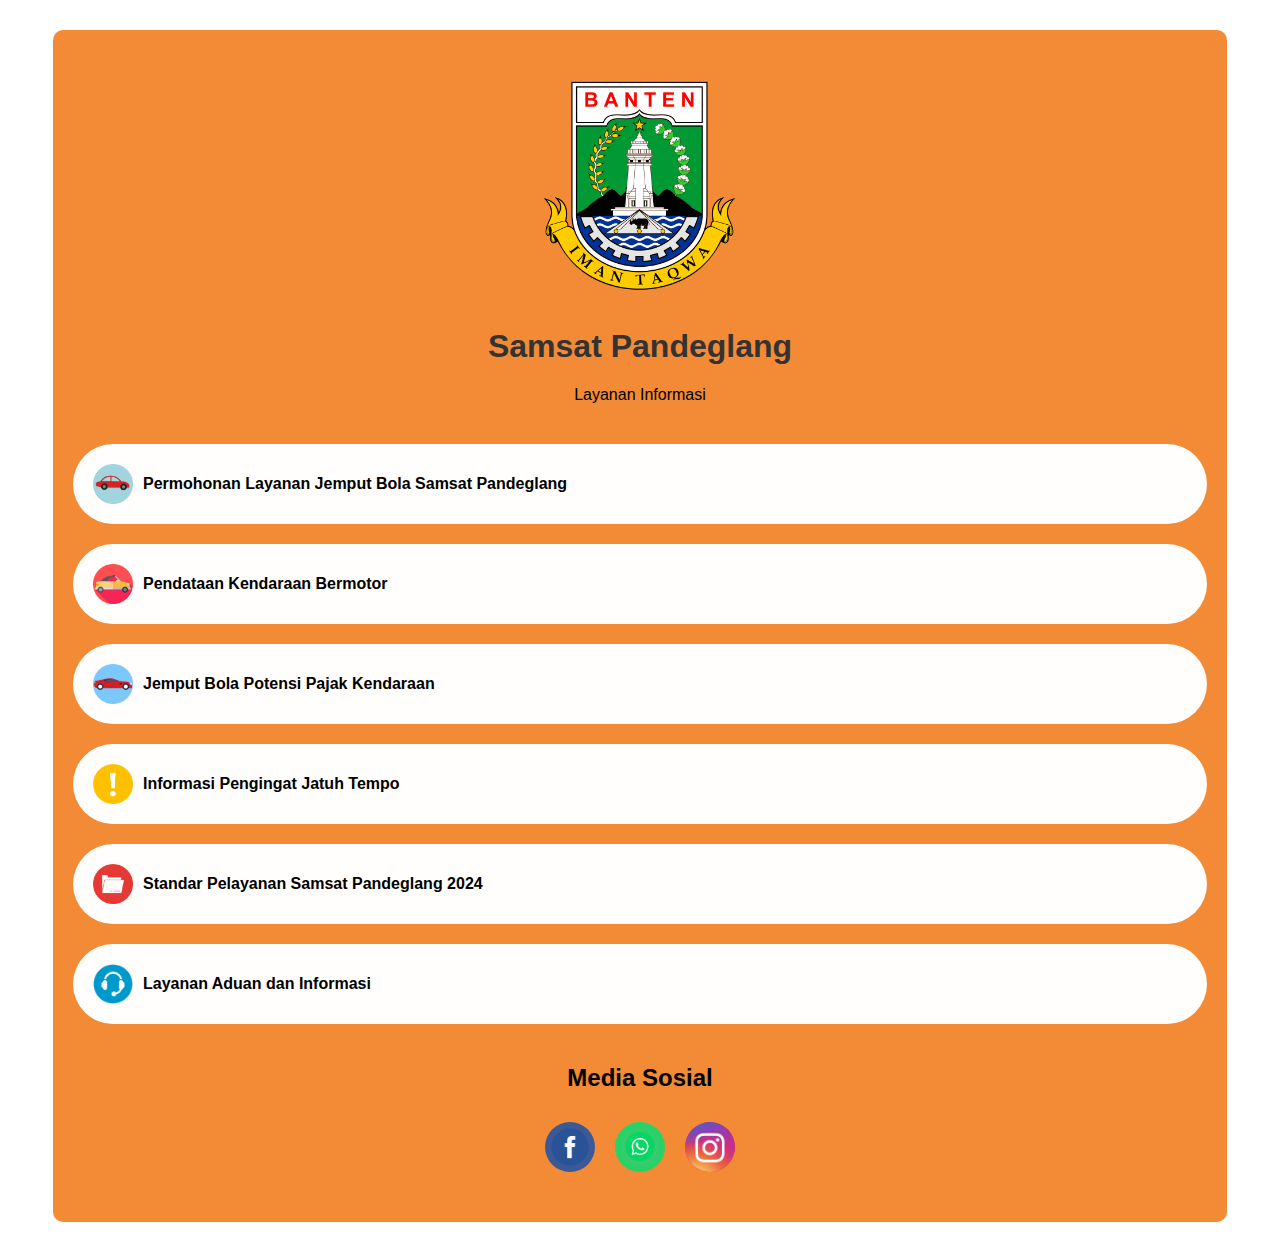
<file: index.html>
<!DOCTYPE html>
<html lang="id">
<head>
    <meta charset="UTF-8">
    <meta name="viewport" content="width=device-width, initial-scale=1.0">
    <title>Pelayanan Samsat</title>
    <link rel="stylesheet" href="styles.css">
</head>
<body>
    <div class="container">
        <img src="img/logo.png" alt="Logo Samsat" class="logo">
        <h1>Samsat Pandeglang</h1>
        <p>Layanan Informasi</p>
        <div class="service-buttons">
            <a href="form1.html" class="service-button">
                <img src="img/icon1.png" alt="Pelayanan 1" class="button-icon">Permohonan Layanan Jemput Bola Samsat Pandeglang
            </a>
            <a href="form2.html" class="service-button">
                <img src="img/icon3.png" alt="Pelayanan 2" class="button-icon">Pendataan Kendaraan Bermotor
            </a>
            <a href="form3.html" class="service-button">
                <img src="img/icon2.png" alt="Pelayanan 3" class="button-icon">Jemput Bola Potensi Pajak Kendaraan
            </a>
            <a href="https://infopkb.bantenprov.go.id" class="service-button">
                <img src="img/icon4.png" alt="Pelayanan 4" class="button-icon">Informasi Pengingat Jatuh Tempo
            </a>
            <a href="file.pdf" target="_blank" class="service-button">
                <img src="img/icon5.png" alt="Pelayanan 5" class="button-icon">Standar Pelayanan Samsat Pandeglang 2024
            </a>
            <a href="https://wa.me/6289526543809" target="_blank" class="service-button">
                <img src="img/icon6.png" alt="Pelayanan 6" class="button-icon">Layanan Aduan dan Informasi
            </a>
        <h2> Media Sosial </h2>
        <div class="social-media">
                <a href="https://www.facebook.com/profile.php?id=100066759523458&mibextid=LQQJ4d" target="_blank" class="social-icon facebook">
                    <img src="img/facebook.png" alt="Facebook">
                </a>
                <a href="https://wa.me/6289526543809" target="_blank" class="social-icon whatsapp">
                    <img src="img/whatsapp.png" alt="WhatsApp">
                </a>
                <a href="https://www.instagram.com/samsatpandeglangofficial?igsh=NWs2b2o2NWZkZ2o3" target="_blank" class="social-icon instagram">
                    <img src="img/instagram.png" alt="Instagram">
                </a>
            </div>
        </div>
    </div>
</body>
</html>
</file>
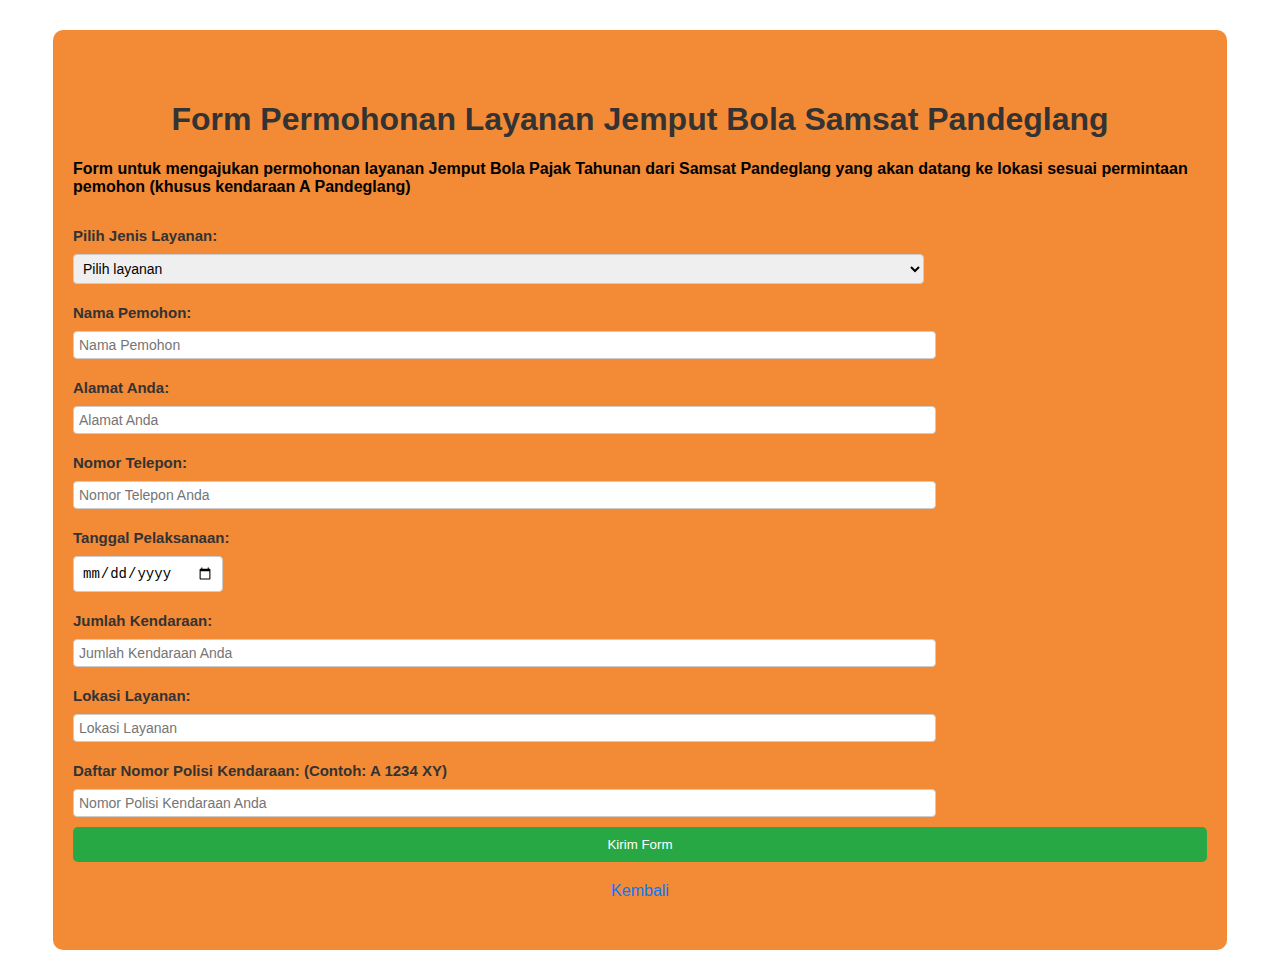
<file: form1.html>
<!DOCTYPE html>
<html lang="id">
<head>
    <meta charset="UTF-8">
    <meta name="viewport" content="width=device-width, initial-scale=1.0">
    <title>Form Pelayanan 1</title>
    <link rel="stylesheet" href="styles.css">
</head>
<body>
    <div class="container">
        <h1>Form Permohonan Layanan Jemput Bola Samsat Pandeglang</h1>
        <h4>Form untuk mengajukan permohonan layanan Jemput Bola Pajak Tahunan dari Samsat Pandeglang yang akan datang ke lokasi sesuai permintaan pemohon (khusus kendaraan A Pandeglang)</h4>
        <form id="form-pelayanan-1">
            <!-- Dropdown Selection -->
            <label for="jenis_layanan">Pilih Jenis Layanan:</label>
            <select id="jenis_layanan" name="jenis_layanan" required>
            <option value="" disabled selected>Pilih layanan</option>
            <option value="Pajak Tahunan minimal 5 KBM">Pajak Kendaraan Bermotor Tahunan</option>
            <option value="Pajak 5 Tahunan minimal 10 KBM">Pajak 5 Tahunan</option>
            </select>
            <label for="nama">Nama Pemohon:</label>
            <input type="text" id="nama" name="nama" placeholder="Nama Pemohon" required>
            
            <label for="alamat">Alamat Anda:</label>
            <input type="text" id="alamat" name="alamat" placeholder="Alamat Anda" required>
            
            <label for="telepon">Nomor Telepon:</label>
            <input type="text" id="telepon" name="telepon" placeholder="Nomor Telepon Anda" required>

            <label for="tanggal">Tanggal Pelaksanaan:</label>
            <input type="date" id="tanggal" name="tanggal" required>

            <label for="jumlah">Jumlah Kendaraan:</label>
            <input type="text" id="jumlah" name="jumlah" placeholder="Jumlah Kendaraan Anda" required>
            
            <label for="lokasi">Lokasi Layanan:</label>
            <input type="text" id="lokasi" name="lokasi" placeholder="Lokasi Layanan" required>

            <label for="nopol">Daftar Nomor Polisi Kendaraan: (Contoh: A 1234 XY)</label>
            <input type="text" id="nopol" name="nopol" placeholder="Nomor Polisi Kendaraan Anda" required>

            <button type="submit">Kirim Form</button>
        </form>
        <a href="index.html" class="back-button">Kembali</a>
    </div>

    <script>
        // Mendapatkan elemen form
        const form = document.getElementById('form-pelayanan-1');

        // Event listener untuk menangani submit form
        form.addEventListener('submit', function(event) {
            // Mencegah form dari submit default
            event.preventDefault();

            // Mengambil data dari form
            const jenisLayanan = document.getElementById('jenis_layanan').value;
            const nama = document.getElementById('nama').value;
            const alamat = document.getElementById('alamat').value;
            const telepon = document.getElementById('telepon').value;
            const tanggal = document.getElementById('tanggal').value;
            const jumlah = document.getElementById('jumlah').value;
            const lokasi = document.getElementById('lokasi').value;
            const nopol = document.getElementById('nopol').value;
            
            // Nomor WhatsApp tujuan
            const whatsappNumber = "6289526543809";

            // Pesan yang akan dikirim melalui WhatsApp
            const message = `Halo, saya ingin melakukan Permohonan Layanan Jemput Bola. \nJenis Layanan: ${jenisLayanan}.\nNama: ${nama}\nAlamat: ${alamat}\nTelepon: ${telepon}\nTanggal: ${tanggal}\nJumlah Kendaraan: ${jumlah}\nLokasi: ${lokasi}\nNopol: ${nopol}`;

            // Membuat URL WhatsApp
            const whatsappURL = `https://wa.me/${whatsappNumber}?text=${encodeURIComponent(message)}`;

            // Redirect ke URL WhatsApp
            window.open(whatsappURL, '_blank');
        });
    </script>
</body>
</html>
</file>
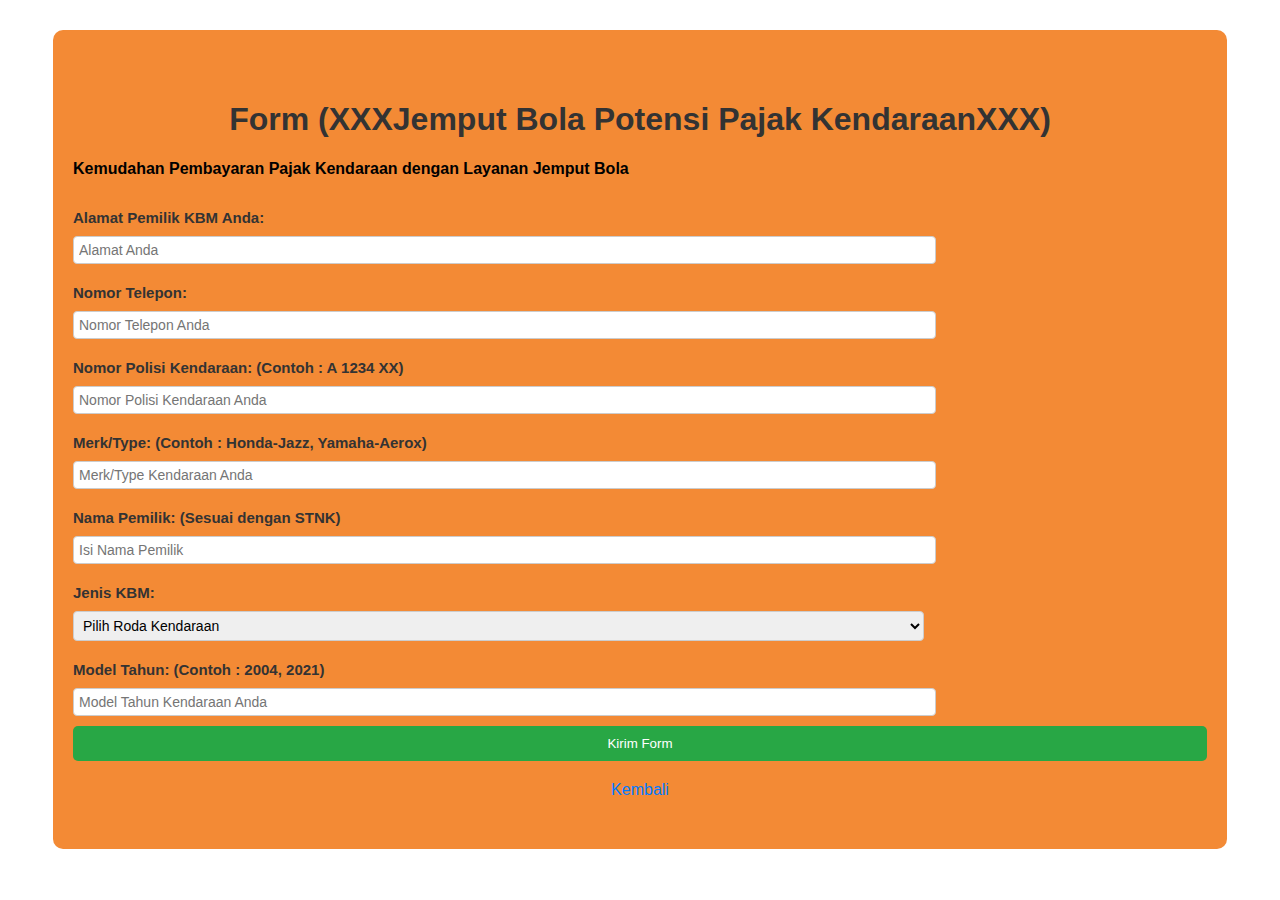
<file: form3.html>
<!DOCTYPE html>
<html lang="id">
<head>
    <meta charset="UTF-8">
    <meta name="viewport" content="width=device-width, initial-scale=1.0">
    <title>Form Pelayanan 1</title>
    <link rel="stylesheet" href="styles.css">
</head>
<body>
    <div class="container">
        <h1>Form (XXXJemput Bola Potensi Pajak KendaraanXXX)</h1>
        <h4>Kemudahan Pembayaran Pajak Kendaraan dengan Layanan Jemput Bola</h4>
        <form id="form-pelayanan-3">
            <!-- Dropdown Selection -->
            <label for="alamat">Alamat Pemilik KBM Anda:</label>
            <input type="text" id="alamat" name="alamat" placeholder="Alamat Anda" required>

            <label for="telepon">Nomor Telepon:</label>
            <input type="text" id="telepon" name="telepon" placeholder="Nomor Telepon Anda" required>

            <label for="nopol">Nomor Polisi Kendaraan: (Contoh : A 1234 XX)</label>
            <input type="text" id="nopol" name="nopol" placeholder="Nomor Polisi Kendaraan Anda" required>

            <label for="merk">Merk/Type: (Contoh : Honda-Jazz, Yamaha-Aerox)</label>
            <input type="text" id="merk" name="merk" placeholder="Merk/Type Kendaraan Anda" required>

            <label for="pemilik">Nama Pemilik: (Sesuai dengan STNK)</label>
            <input type="text" id="pemilik" name="pemilik" placeholder="Isi Nama Pemilik" required>

            <label for="roda">Jenis KBM:</label>
            <select id="roda" name="roda" required>
            <option value="" disabled selected>Pilih Roda Kendaraan</option>
            <option value="Roda 2">Roda 2</option>
            <option value="Roda 4">Roda 4</option>
            <option value="Roda 4/8">Roda 4/8</option>
            </select>

            <label for="tahun">Model Tahun: (Contoh : 2004, 2021)</label>
            <input type="text" id="tahun" name="tahun" placeholder="Model Tahun Kendaraan Anda" required>

            <button type="submit">Kirim Form</button>
        </form>
        <a href="index.html" class="back-button">Kembali</a>
    </div>

    <script>
        // Mendapatkan elemen form
        const form = document.getElementById('form-pelayanan-1');

        // Event listener untuk menangani submit form
        form.addEventListener('submit', function(event) {
            // Mencegah form dari submit default
            event.preventDefault();

            // Mengambil data dari form
            const alamat = document.getElementById('alamat').value;
            const telepon = document.getElementById('telepon').value;
            const nama = document.getElementById('nama').value;
            const nopol = document.getElementById('nopol').value;
            const merk = document.getElementById('merk').value;
            const pemilik = document.getElementById('pemilik').value;
            const roda = document.getElementById('roda').value;
            const tahun = document.getElementById('tahun').value;
            
            // Nomor WhatsApp tujuan
            const whatsappNumber = "6289526543809";

            // Pesan yang akan dikirim melalui WhatsApp
            const message = `Halo, saya ingin melakukan Permohonan Layanan Jemput Bola. 
            \nAlamat : ${alamat}.\nNomor Telepon : ${telepon}\nNama : ${nama}\nNomor Polisi : ${nopol}
            \nMerk Kendaraan : ${merk}\nNama Pemilik :${pemilik}\nRoda : ${roda}\nTahun KBM : ${tahun}`;

            // Membuat URL WhatsApp
            const whatsappURL = `https://wa.me/${whatsappNumber}?text=${encodeURIComponent(message)}`;

            // Redirect ke URL WhatsApp
            window.open(whatsappURL, '_blank');
        });
    </script>
</body>
</html>
</file>
<file: styles.css>
body {
    font-family: Arial, sans-serif;
    background-color: #ffffff;
    margin: 10px;
    padding: 0;
    max-width: 100%;
    overflow-x: hidden;
}

html {
    font-size: 100%;
}

@media (max-width: 600px) {
    .container {
        padding: 20px;
    }
}
.container {
    width: 90%;
    max-width: 90%;
    margin: 30px auto;
    text-align: center;
    background:  #f38a35;
    border-radius: 10px;
    padding: 20px;
    padding-top: 50px;
    padding-bottom: 50px;
}

.logo {
    width: 200px; /* Ganti dengan ukuran yang diinginkan */
    height: auto; /* Mempertahankan rasio aspek */
    margin-bottom: 10px; /* Jarak antara logo dan judul */
}

h1 {
    color: #333;
}

.service-buttons {
    display: flex;
    flex-direction: column;
    gap: 20px;
    margin-top: 40px;
}

.service-button {
    display: flex;
    justify-content: flex-start;
    text-align: left;
    align-items: center;
    background-color: #fffffffd;
    color: rgb(0, 0, 0);
    text-decoration: none;
    padding: 20px;
    border-radius: 50px;
    transition: background-color 0.3s, transform 0.2s, box-shadow 0.2s;
    font-weight: bold;
    
}

.service-button:hover {
    background-color: #f0ec09;
    transform: translateY(-3px);
    box-shadow: 0 4px 10px rgba(0, 0, 0, 0.2);
}

.button-icon {
    width: 40px; /* Ganti dengan ukuran yang diinginkan */
    height: 40px; /* Ganti dengan ukuran yang diinginkan */
    margin-right: 10px; /* Spasi antara gambar dan teks */
}


form {
    display: flex;
    flex-direction: column;
    gap: 10px;
    margin-top: 10px;
    text-align: left;   
}

h4,h5 {
    text-align: left;
}
/* Styling untuk label dan input */
label {
    font-size: 15px;
    font-weight: bold;
    margin-bottom: 0px;
    margin-top: 10px;
    color: #333;
}

input[type="date"] {
    width: 150px; /* Mengatur lebar input box */
    padding: 8px; /* Padding dalam untuk konten input */
    font-size: 14px; /* Ukuran font di dalam input */
    border: 1px solid #ccc; /* Border di sekitar input */
    border-radius: 4px; /* Membuat sudut input menjadi bulat */
    box-sizing: border-box; /* Pastikan padding dan border diikutsertakan dalam lebar elemen */
}

input[type="text"], select {
    padding: 5px;
    font-size: 14px;
    border: 1px solid #ccc;
    border-radius: 4px;
    width: 75%;
}
input {
    padding: 100px;
    border: 1px solid #ccc;
    border-radius: 3px;
}

@media (max-width: 600px) {
    input[type="text"], select {
        width: 80%; /* Menyesuaikan untuk layar kecil */
    }
}

button {
    background-color: #28a745;
    color: white;
    border: none;
    border-radius: 5px;
    padding: 10px;
    cursor: pointer;
    transition: background-color 0.3s, transform 0.2s;
}

button:hover {
    background-color: #218838;
    transform: translateY(-2px);
}

.back-button {
    display: block;
    margin-top: 20px;
    color: #007bff;
    text-decoration: none;
}

.back-button:hover {
    text-decoration: underline;
}

.social-media {
    display: flex;
    justify-content: center;
    margin-top: -10px;
    gap: 20px;
}

.social-icon {
    width: 50px;
    height: 50px;
    display: inline-block;
    border-radius: 50%;
    overflow: hidden;
    transition: transform 0.3s;
}

.social-icon img {
    width: 100%;
    height: 100%;
    object-fit: cover;
}

.social-icon:hover {
    transform: scale(1.1);
}

.facebook {
    background-color: #3b5998;
}

.whatsapp {
    background-color: #25D366;
}

.instagram {
    background-color: #E1306C;
}
</file>
